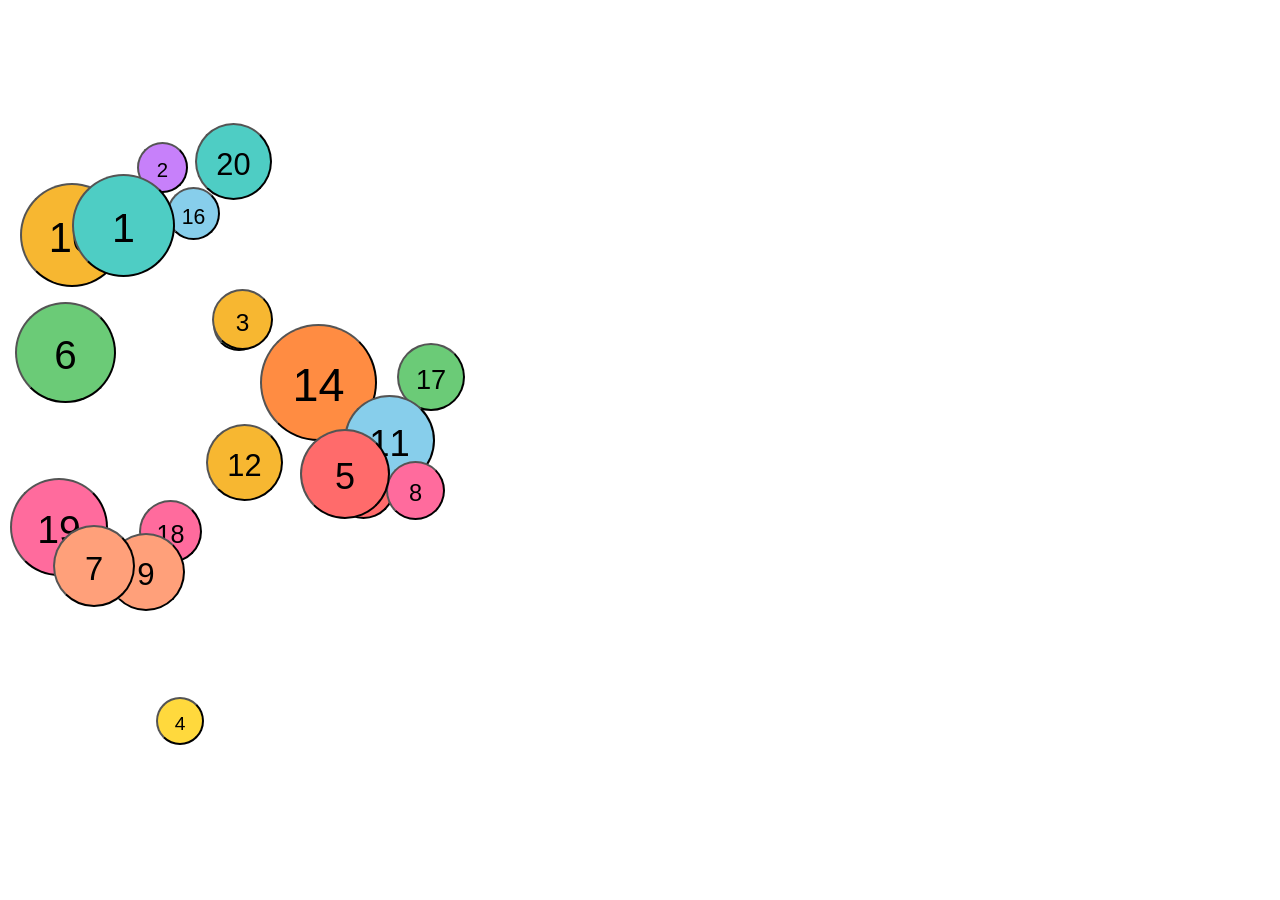
<file: click-number/index.html>
<!DOCTYPE html>
<html>

<head>
	<title>Click Number</title>
	<meta charset="UTF-8" />
	<link rel="stylesheet" href="css/styles.css">
</head>

<body>
	<div id="main"> 
        
    </div>
	<script src="js/scripts.js" ></script>
</body>

</html>
</file>
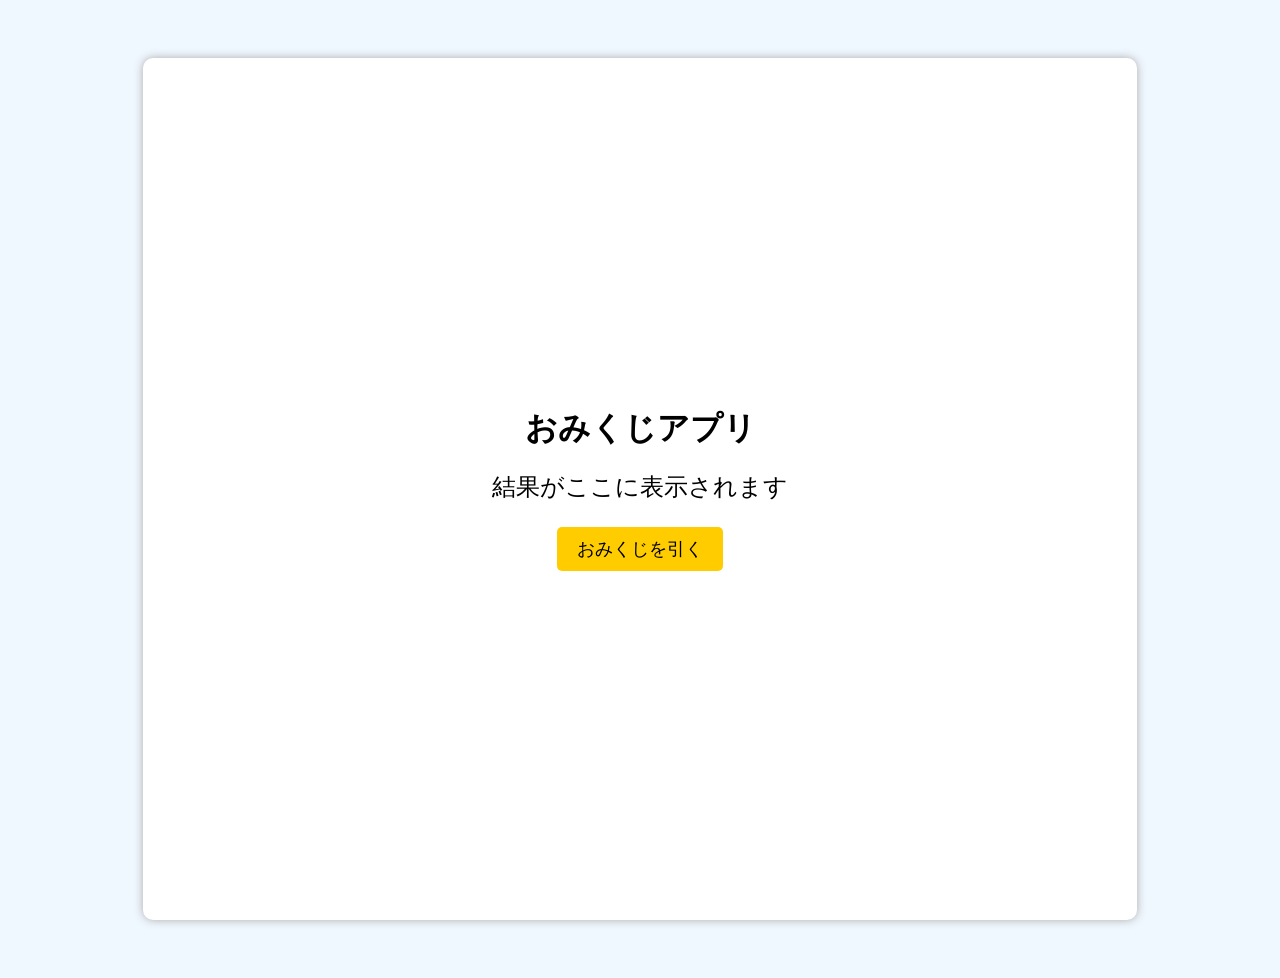
<file: omikuji/index.html>
<!DOCTYPE html>
<html lang="ja">
<head>
  <meta charset="UTF-8">
  <meta name="viewport" content="width=device-width, initial-scale=1.0">
  <title>Omikuji App</title>
  <link rel="stylesheet" href="css/styles.css">
</head>
<body>
  <div class="container">
    <h1>おみくじアプリ</h1>
    <p id="result">結果がここに表示されます</p>
    <button id="draw">おみくじを引く</button>
  </div>
  <script src="js/scripts.js"></script>
</body>
</html>
</file>
<file: click-number/css/styles.css>
body {
	font-family: sans-serif;
}
.circle {
	background-color: skyblue;
	border-radius: 30px;
	height: 60px;
	width: 60px;
	font-size: 24px;
	position: absolute;
}
</file>
<file: omikuji/css/styles.css>
body {
  text-align: center;
  padding: 50px;
  background-color: #f0f8ff;
}

h1 {
    margin: 0;
}
.container {
  background-color: white;
  padding: 30%;
  border-radius: 10px;
  box-shadow: 0 0 10px #aaa;
  display: inline-block;
}
#result {
  font-size: 24px;
  margin: 20px 0;
  min-height: 1.5em;
}

button {
  padding: 10px 20px;
  font-size: 18px;
  background: #ffcc00;
  border: none;
  border-radius: 5px;
  cursor: pointer;
}

.result-good {
  color: #006400;
}

.result-neutral {
  color: #333;
}

.result-bad {
  color: #b22222;
}
</file>
